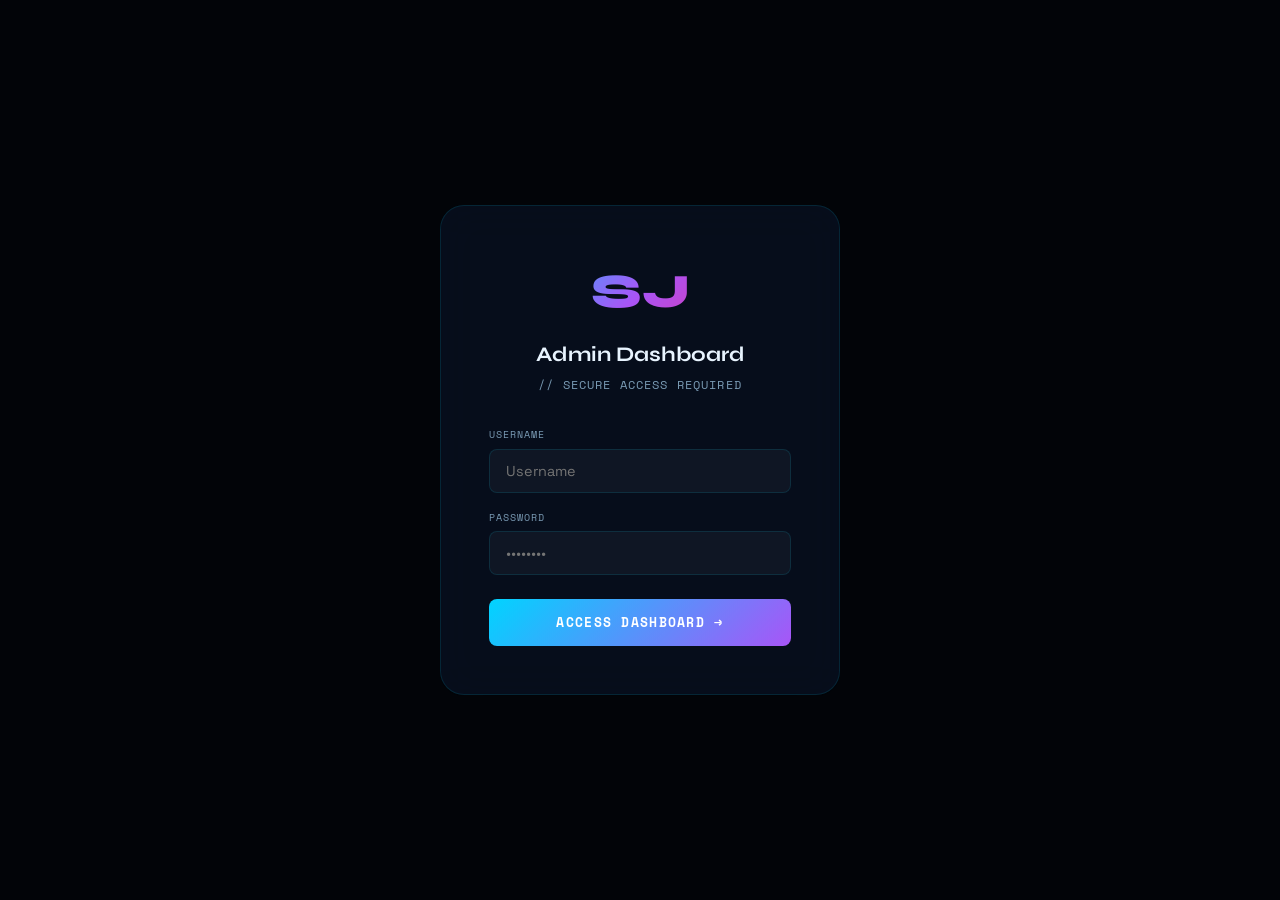
<file: pages/admin.html>
<!DOCTYPE html>
<html lang="en">
<head>
  <meta charset="UTF-8" />
  <meta name="viewport" content="width=device-width, initial-scale=1.0" />
  <title>Admin Dashboard — Shreyansh Jaiswal</title>
  <link rel="icon" type="image/svg+xml" href="data:image/svg+xml,<svg xmlns='http://www.w3.org/2000/svg' viewBox='0 0 100 100'><text y='.9em' font-size='90'>⚙️</text></svg>" />
  <link rel="preconnect" href="https://fonts.googleapis.com" />
  <link rel="preconnect" href="https://fonts.gstatic.com" crossorigin />
  <link href="https://fonts.googleapis.com/css2?family=Syne:wght@400;600;700;800&family=Space+Grotesk:wght@300;400;500;600&family=Space+Mono:wght@400;700&display=swap" rel="stylesheet" />
  <style>
    :root {
      --bg:#020408;--bg2:#060c14;--bg3:rgba(10,20,40,.7);--glass:rgba(10,20,40,.6);
      --blue:#00d4ff;--purple:#a855f7;--pink:#f72585;--green:#39ff14;--yellow:#ffd60a;
      --text:#e8f4ff;--text2:#7a9bb5;--muted:#3d5a73;
      --border:rgba(0,212,255,.12);--border2:rgba(0,212,255,.3);
      --grad:linear-gradient(135deg,#00d4ff,#a855f7,#f72585);
      --grad2:linear-gradient(135deg,#00d4ff,#a855f7);
      --fd:'Syne',sans-serif;--fb:'Space Grotesk',sans-serif;--fm:'Space Mono',monospace;
      --r:8px;--rm:16px;--rl:24px;--t:all .3s cubic-bezier(.4,0,.2,1);
    }
    *,*::before,*::after{box-sizing:border-box;margin:0;padding:0}
    html{scroll-behavior:smooth}
    body{font-family:var(--fb);background:var(--bg);color:var(--text);line-height:1.6;overflow-x:hidden;min-height:100vh}
    ::selection{background:rgba(0,212,255,.3);color:var(--blue)}
    ::-webkit-scrollbar{width:4px}::-webkit-scrollbar-track{background:var(--bg)}
    ::-webkit-scrollbar-thumb{background:linear-gradient(var(--blue),var(--purple));border-radius:2px}
    a{text-decoration:none;color:inherit}button{cursor:pointer;border:none;background:none;font-family:inherit}
    input,textarea,select{font-family:inherit}img{max-width:100%;display:block}

    /* ── LOGIN SCREEN ── */
    #loginScreen{position:fixed;inset:0;background:var(--bg);z-index:9999;display:flex;align-items:center;justify-content:center}
    .login-box{width:100%;max-width:400px;padding:48px;background:var(--glass);backdrop-filter:blur(20px);border:1px solid var(--border);border-radius:var(--rl);text-align:center}
    .login-logo{font-family:var(--fd);font-size:3rem;font-weight:800;background:var(--grad);-webkit-background-clip:text;-webkit-text-fill-color:transparent;background-clip:text;margin-bottom:8px}
    .login-title{font-family:var(--fd);font-size:1.3rem;font-weight:700;margin-bottom:4px}
    .login-sub{font-family:var(--fm);font-size:.72rem;color:var(--text2);letter-spacing:.1em;margin-bottom:32px}
    .login-field{margin-bottom:16px;text-align:left}
    .login-label{font-family:var(--fm);font-size:.65rem;color:var(--text2);letter-spacing:.1em;text-transform:uppercase;display:block;margin-bottom:6px}
    .login-input{width:100%;padding:12px 16px;background:rgba(255,255,255,.04);border:1px solid var(--border);border-radius:var(--r);color:var(--text);font-size:.9rem;outline:none;transition:var(--t)}
    .login-input:focus{border-color:var(--border2);box-shadow:0 0 0 3px rgba(0,212,255,.08)}
    .login-btn{width:100%;padding:14px;background:var(--grad2);color:#fff;border-radius:var(--r);font-family:var(--fm);font-size:.8rem;font-weight:700;letter-spacing:.1em;text-transform:uppercase;transition:var(--t);margin-top:8px}
    .login-btn:hover{transform:translateY(-2px);box-shadow:0 0 30px rgba(0,212,255,.4)}
    .login-hint{font-family:var(--fm);font-size:.65rem;color:var(--muted);margin-top:16px}
    .login-error{color:var(--pink);font-family:var(--fm);font-size:.72rem;margin-top:8px;display:none}

    /* ── LAYOUT ── */
    #app{display:none;min-height:100vh}
    .sidebar{position:fixed;left:0;top:0;bottom:0;width:260px;background:var(--bg2);border-right:1px solid var(--border);z-index:100;display:flex;flex-direction:column;transition:var(--t)}
    .sidebar-logo{padding:24px;border-bottom:1px solid var(--border)}
    .sidebar-logo-text{font-family:var(--fd);font-size:1.3rem;font-weight:800;color:var(--text)}
    .logo-bracket{color:var(--blue);text-shadow:0 0 10px var(--blue)}
    .sidebar-badge{font-family:var(--fm);font-size:.6rem;color:var(--green);letter-spacing:.1em;margin-top:2px}
    .sidebar-nav{flex:1;padding:16px 12px;overflow-y:auto}
    .nav-section-title{font-family:var(--fm);font-size:.6rem;color:var(--muted);letter-spacing:.2em;text-transform:uppercase;padding:8px 12px;margin-bottom:4px}
    .nav-item{display:flex;align-items:center;gap:12px;padding:10px 12px;border-radius:var(--r);color:var(--text2);font-size:.85rem;font-weight:500;transition:var(--t);cursor:pointer;margin-bottom:2px}
    .nav-item:hover{background:rgba(0,212,255,.06);color:var(--text)}
    .nav-item.active{background:rgba(0,212,255,.1);color:var(--blue);border:1px solid rgba(0,212,255,.15)}
    .nav-item svg{width:16px;height:16px;flex-shrink:0}
    .nav-badge{margin-left:auto;padding:2px 8px;background:rgba(0,212,255,.15);border-radius:100px;font-family:var(--fm);font-size:.6rem;color:var(--blue)}
    .sidebar-footer{padding:16px;border-top:1px solid var(--border)}
    .sidebar-user{display:flex;align-items:center;gap:10px}
    .user-avatar{width:36px;height:36px;background:var(--grad2);border-radius:50%;display:flex;align-items:center;justify-content:center;font-family:var(--fd);font-size:.85rem;font-weight:800;color:#fff;flex-shrink:0}
    .user-name{font-size:.85rem;font-weight:600}
    .user-role{font-family:var(--fm);font-size:.62rem;color:var(--muted)}
    .logout-btn{margin-left:auto;padding:6px 10px;background:rgba(247,37,133,.08);border:1px solid rgba(247,37,133,.2);border-radius:var(--r);font-family:var(--fm);font-size:.62rem;color:var(--pink);transition:var(--t)}
    .logout-btn:hover{background:rgba(247,37,133,.15)}

    /* ── MAIN ── */
    .main{margin-left:260px;min-height:100vh;display:flex;flex-direction:column}
    .topbar{padding:0 32px;height:64px;display:flex;align-items:center;justify-content:space-between;border-bottom:1px solid var(--border);background:rgba(2,4,8,.8);backdrop-filter:blur(20px);position:sticky;top:0;z-index:50}
    .topbar-title{font-family:var(--fd);font-size:1.1rem;font-weight:700}
    .topbar-actions{display:flex;align-items:center;gap:12px}
    .topbar-btn{display:flex;align-items:center;gap:6px;padding:8px 16px;border-radius:var(--r);font-family:var(--fm);font-size:.72rem;font-weight:700;letter-spacing:.05em;transition:var(--t)}
    .btn-view{background:rgba(0,212,255,.08);border:1px solid rgba(0,212,255,.2);color:var(--blue)}
    .btn-view:hover{background:rgba(0,212,255,.15)}
    .content{padding:32px;flex:1}

    /* ── PANELS ── */
    .panel{display:none}
    .panel.active{display:block}

    /* ── ANALYTICS CARDS ── */
    .analytics-grid{display:grid;grid-template-columns:repeat(4,1fr);gap:20px;margin-bottom:32px}
    .stat-card{padding:24px;background:var(--glass);backdrop-filter:blur(20px);border:1px solid var(--border);border-radius:var(--rm);transition:var(--t);position:relative;overflow:hidden}
    .stat-card::before{content:'';position:absolute;top:0;left:0;right:0;height:2px;background:var(--grad)}
    .stat-card:hover{border-color:var(--border2);transform:translateY(-2px)}
    .stat-card-header{display:flex;align-items:center;justify-content:space-between;margin-bottom:16px}
    .stat-card-icon{width:40px;height:40px;border-radius:var(--r);display:flex;align-items:center;justify-content:center;font-size:1.1rem}
    .stat-card-trend{font-family:var(--fm);font-size:.65rem;padding:3px 8px;border-radius:100px}
    .trend-up{background:rgba(57,255,20,.1);color:var(--green);border:1px solid rgba(57,255,20,.2)}
    .trend-down{background:rgba(247,37,133,.1);color:var(--pink);border:1px solid rgba(247,37,133,.2)}
    .stat-card-value{font-family:var(--fd);font-size:2rem;font-weight:800;background:var(--grad);-webkit-background-clip:text;-webkit-text-fill-color:transparent;background-clip:text;margin-bottom:4px}
    .stat-card-label{font-family:var(--fm);font-size:.65rem;color:var(--muted);letter-spacing:.1em;text-transform:uppercase}

    /* ── SECTION HEADER ── */
    .section-hdr{display:flex;align-items:center;justify-content:space-between;margin-bottom:20px}
    .section-hdr h2{font-family:var(--fd);font-size:1.1rem;font-weight:700}
    .section-hdr-sub{font-family:var(--fm);font-size:.7rem;color:var(--muted);margin-top:2px}

    /* ── BUTTONS ── */
    .btn{display:inline-flex;align-items:center;gap:6px;padding:10px 20px;border-radius:var(--r);font-family:var(--fm);font-size:.75rem;font-weight:700;letter-spacing:.06em;text-transform:uppercase;transition:var(--t);white-space:nowrap}
    .btn-primary{background:var(--grad2);color:#fff;box-shadow:0 0 15px rgba(0,212,255,.2)}
    .btn-primary:hover{transform:translateY(-1px);box-shadow:0 0 25px rgba(0,212,255,.4)}
    .btn-danger{background:rgba(247,37,133,.1);color:var(--pink);border:1px solid rgba(247,37,133,.2)}
    .btn-danger:hover{background:rgba(247,37,133,.2)}
    .btn-ghost{background:rgba(255,255,255,.04);color:var(--text2);border:1px solid var(--border)}
    .btn-ghost:hover{color:var(--text);border-color:rgba(255,255,255,.2)}
    .btn-sm{padding:6px 14px;font-size:.65rem}
    .btn-success{background:rgba(57,255,20,.1);color:var(--green);border:1px solid rgba(57,255,20,.2)}
    .btn-success:hover{background:rgba(57,255,20,.2)}

    /* ── TABLE ── */
    .table-wrap{background:var(--glass);backdrop-filter:blur(20px);border:1px solid var(--border);border-radius:var(--rm);overflow:hidden}
    .table-header{padding:16px 20px;border-bottom:1px solid var(--border);display:flex;align-items:center;justify-content:space-between;gap:12px;flex-wrap:wrap}
    .table-search{position:relative}
    .table-search input{padding:8px 12px 8px 36px;background:rgba(255,255,255,.04);border:1px solid var(--border);border-radius:var(--r);color:var(--text);font-size:.8rem;outline:none;width:220px;transition:var(--t)}
    .table-search input:focus{border-color:var(--border2)}
    .table-search svg{position:absolute;left:10px;top:50%;transform:translateY(-50%);color:var(--muted)}
    table{width:100%;border-collapse:collapse}
    th{padding:12px 16px;text-align:left;font-family:var(--fm);font-size:.65rem;color:var(--muted);letter-spacing:.1em;text-transform:uppercase;border-bottom:1px solid var(--border);background:rgba(0,0,0,.2)}
    td{padding:14px 16px;border-bottom:1px solid rgba(0,212,255,.05);font-size:.85rem;vertical-align:middle}
    tr:last-child td{border-bottom:none}
    tr:hover td{background:rgba(0,212,255,.02)}
    .td-img{width:48px;height:36px;border-radius:6px;object-fit:cover;background:var(--bg2)}
    .td-title{font-weight:600;color:var(--text)}
    .td-cat{padding:3px 10px;border-radius:100px;font-family:var(--fm);font-size:.6rem;letter-spacing:.05em}
    .cat-web{background:rgba(0,212,255,.1);color:var(--blue);border:1px solid rgba(0,212,255,.2)}
    .cat-ai{background:rgba(57,255,20,.1);color:var(--green);border:1px solid rgba(57,255,20,.2)}
    .cat-video{background:rgba(247,37,133,.1);color:var(--pink);border:1px solid rgba(247,37,133,.2)}
    .cat-design{background:rgba(168,85,247,.1);color:var(--purple);border:1px solid rgba(168,85,247,.2)}
    .td-actions{display:flex;gap:6px}
    .featured-star{color:var(--yellow);font-size:.9rem}

    /* ── FORM ── */
    .form-grid{display:grid;grid-template-columns:1fr 1fr;gap:20px}
    .form-group{display:flex;flex-direction:column;gap:6px}
    .form-group.full{grid-column:1/-1}
    .form-label{font-family:var(--fm);font-size:.65rem;color:var(--text2);letter-spacing:.1em;text-transform:uppercase}
    .form-input{padding:12px 14px;background:rgba(255,255,255,.04);border:1px solid var(--border);border-radius:var(--r);color:var(--text);font-size:.88rem;outline:none;transition:var(--t)}
    .form-input:focus{border-color:var(--border2);box-shadow:0 0 0 3px rgba(0,212,255,.06)}
    .form-input::placeholder{color:var(--muted)}
    textarea.form-input{resize:vertical;min-height:100px}
    select.form-input option{background:var(--bg2)}
    .form-check{display:flex;align-items:center;gap:8px;cursor:pointer}
    .form-check input{width:16px;height:16px;accent-color:var(--blue)}
    .form-check span{font-size:.85rem;color:var(--text2)}

    /* ── MODAL ── */
    .modal-overlay{position:fixed;inset:0;background:rgba(0,0,0,.8);backdrop-filter:blur(8px);z-index:500;display:flex;align-items:center;justify-content:center;padding:24px;opacity:0;visibility:hidden;transition:var(--t)}
    .modal-overlay.active{opacity:1;visibility:visible}
    .modal-box{background:var(--bg2);border:1px solid var(--border);border-radius:var(--rl);max-width:640px;width:100%;max-height:90vh;overflow-y:auto;position:relative;transform:scale(.95) translateY(10px);transition:var(--t)}
    .modal-overlay.active .modal-box{transform:scale(1) translateY(0)}
    .modal-head{padding:24px 24px 0;display:flex;align-items:center;justify-content:space-between}
    .modal-title{font-family:var(--fd);font-size:1.1rem;font-weight:700}
    .modal-close-btn{width:32px;height:32px;display:flex;align-items:center;justify-content:center;background:rgba(255,255,255,.05);border:1px solid var(--border);border-radius:var(--r);color:var(--text2);transition:var(--t)}
    .modal-close-btn:hover{color:var(--pink);border-color:rgba(247,37,133,.3)}
    .modal-body{padding:24px}
    .modal-footer{padding:0 24px 24px;display:flex;gap:12px;justify-content:flex-end}

    /* ── BLOG PANEL ── */
    .blog-list{display:flex;flex-direction:column;gap:12px}
    .blog-item{display:flex;align-items:flex-start;gap:16px;padding:16px 20px;background:var(--glass);border:1px solid var(--border);border-radius:var(--rm);transition:var(--t)}
    .blog-item:hover{border-color:var(--border2)}
    .blog-icon{width:44px;height:44px;background:var(--bg2);border:1px solid var(--border);border-radius:50%;display:flex;align-items:center;justify-content:center;font-size:1.1rem;flex-shrink:0}
    .blog-meta{display:flex;align-items:center;gap:8px;margin-bottom:4px}
    .blog-date{font-family:var(--fm);font-size:.62rem;color:var(--blue)}
    .blog-badge{padding:2px 8px;border-radius:100px;font-family:var(--fm);font-size:.58rem;letter-spacing:.06em;text-transform:uppercase}
    .badge-project{background:rgba(0,212,255,.1);color:var(--blue);border:1px solid rgba(0,212,255,.2)}
    .badge-achievement{background:rgba(57,255,20,.1);color:var(--green);border:1px solid rgba(57,255,20,.2)}
    .badge-learning{background:rgba(168,85,247,.1);color:var(--purple);border:1px solid rgba(168,85,247,.2)}
    .badge-launch{background:rgba(247,37,133,.1);color:var(--pink);border:1px solid rgba(247,37,133,.2)}
    .blog-title{font-family:var(--fd);font-size:.95rem;font-weight:700;margin-bottom:4px}
    .blog-text{font-size:.82rem;color:var(--text2);line-height:1.5}
    .blog-actions{margin-left:auto;display:flex;gap:6px;flex-shrink:0}

    /* ── TOAST ── */
    .toast{position:fixed;bottom:24px;right:24px;padding:12px 20px;background:var(--glass);backdrop-filter:blur(20px);border:1px solid rgba(57,255,20,.3);border-radius:var(--r);font-family:var(--fm);font-size:.78rem;color:var(--green);z-index:9999;transform:translateY(80px);opacity:0;transition:var(--t);max-width:320px}
    .toast.show{transform:translateY(0);opacity:1}
    .toast.error{border-color:rgba(247,37,133,.3);color:var(--pink)}

    /* ── DRAG DROP ── */
    .drop-zone{border:2px dashed var(--border);border-radius:var(--rm);padding:32px;text-align:center;transition:var(--t);cursor:pointer}
    .drop-zone:hover,.drop-zone.drag-over{border-color:var(--blue);background:rgba(0,212,255,.04)}
    .drop-zone-icon{font-size:2rem;margin-bottom:8px}
    .drop-zone-text{font-family:var(--fm);font-size:.75rem;color:var(--text2)}
    .drop-zone-sub{font-family:var(--fm);font-size:.65rem;color:var(--muted);margin-top:4px}

    /* ── QUICK STATS CHART ── */
    .chart-bar-wrap{display:flex;flex-direction:column;gap:10px}
    .chart-bar-item{display:flex;align-items:center;gap:12px}
    .chart-bar-label{font-family:var(--fm);font-size:.7rem;color:var(--text2);width:80px;flex-shrink:0}
    .chart-bar-track{flex:1;height:8px;background:rgba(255,255,255,.05);border-radius:4px;overflow:hidden}
    .chart-bar-fill{height:100%;border-radius:4px;transition:width 1s ease}
    .chart-bar-val{font-family:var(--fm);font-size:.7rem;color:var(--blue);width:32px;text-align:right;flex-shrink:0}

    /* ── RESPONSIVE ── */
    @media(max-width:1024px){.analytics-grid{grid-template-columns:repeat(2,1fr)}}
    @media(max-width:768px){
      .sidebar{transform:translateX(-100%)}
      .sidebar.open{transform:translateX(0)}
      .main{margin-left:0}
      .analytics-grid{grid-template-columns:1fr 1fr}
      .form-grid{grid-template-columns:1fr}
    }
  </style>
</head>
<body>

<!-- ── LOGIN ── -->
<div id="loginScreen">
  <div class="login-box">
    <div class="login-logo">SJ</div>
    <h1 class="login-title">Admin Dashboard</h1>
    <p class="login-sub">// SECURE ACCESS REQUIRED</p>
    <div class="login-field">
      <label class="login-label">Username</label>
      <input type="text" class="login-input" id="loginUser" placeholder="Username" />
    </div>
    <div class="login-field">
      <label class="login-label">Password</label>
      <input type="password" class="login-input" id="loginPass" placeholder="••••••••" />
    </div>
    <div class="login-error" id="loginError">⚠ Invalid credentials. Try admin / admin123</div>
    <button class="login-btn" onclick="doLogin()">
      Access Dashboard →
    </button>
    <!-- <p class="login-hint">Default: shreyansh / hacker123@</p> -->
  </div>
</div>

<!-- ── APP ── -->
<div id="app">
  <!-- SIDEBAR -->
  <aside class="sidebar" id="sidebar">
    <div class="sidebar-logo">
      <div class="sidebar-logo-text"><span class="logo-bracket">[</span>SJ<span class="logo-bracket">]</span> Admin</div>
      <div class="sidebar-badge">● SYSTEM ONLINE</div>
    </div>
    <nav class="sidebar-nav">
      <div class="nav-section-title">Overview</div>
      <div class="nav-item active" onclick="showPanel('dashboard')">
        <svg viewBox="0 0 24 24" fill="none" stroke="currentColor" stroke-width="2"><rect x="3" y="3" width="7" height="7"/><rect x="14" y="3" width="7" height="7"/><rect x="14" y="14" width="7" height="7"/><rect x="3" y="14" width="7" height="7"/></svg>
        Dashboard
      </div>
      <div class="nav-section-title" style="margin-top:12px">Content</div>
      <div class="nav-item" onclick="showPanel('projects')">
        <svg viewBox="0 0 24 24" fill="none" stroke="currentColor" stroke-width="2"><path d="M22 19a2 2 0 0 1-2 2H4a2 2 0 0 1-2-2V5a2 2 0 0 1 2-2h5l2 3h9a2 2 0 0 1 2 2z"/></svg>
        Projects
        <span class="nav-badge" id="projectsCount">6</span>
      </div>
      <div class="nav-item" onclick="showPanel('blog')">
        <svg viewBox="0 0 24 24" fill="none" stroke="currentColor" stroke-width="2"><path d="M14 2H6a2 2 0 0 0-2 2v16a2 2 0 0 0 2 2h12a2 2 0 0 0 2-2V8z"/><polyline points="14 2 14 8 20 8"/></svg>
        Blog / Updates
        <span class="nav-badge" id="blogCount">5</span>
      </div>
      <div class="nav-item" onclick="showPanel('categories')">
        <svg viewBox="0 0 24 24" fill="none" stroke="currentColor" stroke-width="2"><path d="M20.59 13.41l-7.17 7.17a2 2 0 0 1-2.83 0L2 12V2h10l8.59 8.59a2 2 0 0 1 0 2.82z"/><line x1="7" y1="7" x2="7.01" y2="7"/></svg>
        Categories
      </div>
      <div class="nav-section-title" style="margin-top:12px">Settings</div>
      <div class="nav-item" onclick="showPanel('settings')">
        <svg viewBox="0 0 24 24" fill="none" stroke="currentColor" stroke-width="2"><circle cx="12" cy="12" r="3"/><path d="M19.4 15a1.65 1.65 0 0 0 .33 1.82l.06.06a2 2 0 0 1-2.83 2.83l-.06-.06a1.65 1.65 0 0 0-1.82-.33 1.65 1.65 0 0 0-1 1.51V21a2 2 0 0 1-4 0v-.09A1.65 1.65 0 0 0 9 19.4a1.65 1.65 0 0 0-1.82.33l-.06.06a2 2 0 0 1-2.83-2.83l.06-.06A1.65 1.65 0 0 0 4.68 15a1.65 1.65 0 0 0-1.51-1H3a2 2 0 0 1 0-4h.09A1.65 1.65 0 0 0 4.6 9a1.65 1.65 0 0 0-.33-1.82l-.06-.06a2 2 0 0 1 2.83-2.83l.06.06A1.65 1.65 0 0 0 9 4.68a1.65 1.65 0 0 0 1-1.51V3a2 2 0 0 1 4 0v.09a1.65 1.65 0 0 0 1 1.51 1.65 1.65 0 0 0 1.82-.33l.06-.06a2 2 0 0 1 2.83 2.83l-.06.06A1.65 1.65 0 0 0 19.4 9a1.65 1.65 0 0 0 1.51 1H21a2 2 0 0 1 0 4h-.09a1.65 1.65 0 0 0-1.51 1z"/></svg>
        Settings
      </div>
    </nav>
    <div class="sidebar-footer">
      <div class="sidebar-user">
        <div class="user-avatar">SJ</div>
        <div>
          <div class="user-name">Shreyansh</div>
          <div class="user-role">Administrator</div>
        </div>
        <button class="logout-btn" onclick="doLogout()">Exit</button>
      </div>
    </div>
  </aside>

  <!-- MAIN -->
  <main class="main">
    <div class="topbar">
      <div class="topbar-title" id="topbarTitle">Dashboard Overview</div>
      <div class="topbar-actions">
        <a href="../index.html" target="_blank" class="topbar-btn btn-view">
          <svg width="14" height="14" viewBox="0 0 24 24" fill="none" stroke="currentColor" stroke-width="2"><path d="M18 13v6a2 2 0 0 1-2 2H5a2 2 0 0 1-2-2V8a2 2 0 0 1 2-2h6"/><polyline points="15 3 21 3 21 9"/><line x1="10" y1="14" x2="21" y2="3"/></svg>
          View Site
        </a>
      </div>
    </div>

    <div class="content">

      <!-- ── DASHBOARD PANEL ── -->
      <div class="panel active" id="panel-dashboard">
        <div class="analytics-grid">
          <div class="stat-card">
            <div class="stat-card-header">
              <div class="stat-card-icon" style="background:rgba(0,212,255,.1)">📁</div>
              <span class="stat-card-trend trend-up">+2 this month</span>
            </div>
            <div class="stat-card-value" id="dash-projects">6</div>
            <div class="stat-card-label">Total Projects</div>
          </div>
          <div class="stat-card">
            <div class="stat-card-header">
              <div class="stat-card-icon" style="background:rgba(168,85,247,.1)">📝</div>
              <span class="stat-card-trend trend-up">+1 this week</span>
            </div>
            <div class="stat-card-value" id="dash-blog">5</div>
            <div class="stat-card-label">Blog Posts</div>
          </div>
          <div class="stat-card">
            <div class="stat-card-header">
              <div class="stat-card-icon" style="background:rgba(57,255,20,.1)">👁</div>
              <span class="stat-card-trend trend-up">+12 today</span>
            </div>
            <div class="stat-card-value" id="dash-visitors">248</div>
            <div class="stat-card-label">Total Visitors</div>
          </div>
          <div class="stat-card">
            <div class="stat-card-header">
              <div class="stat-card-icon" style="background:rgba(247,37,133,.1)">⭐</div>
              <span class="stat-card-trend trend-up">2 featured</span>
            </div>
            <div class="stat-card-value" id="dash-featured">2</div>
            <div class="stat-card-label">Featured Projects</div>
          </div>
        </div>

        <div style="display:grid;grid-template-columns:1fr 1fr;gap:24px">
          <div class="table-wrap">
            <div class="table-header">
              <div>
                <div style="font-family:var(--fd);font-size:.95rem;font-weight:700">Recent Projects</div>
                <div style="font-family:var(--fm);font-size:.65rem;color:var(--muted);margin-top:2px">Latest additions</div>
              </div>
              <button class="btn btn-primary btn-sm" onclick="showPanel('projects')">Manage →</button>
            </div>
            <div id="dashRecentProjects" style="padding:0 16px 16px"></div>
          </div>
          <div class="table-wrap">
            <div class="table-header">
              <div>
                <div style="font-family:var(--fd);font-size:.95rem;font-weight:700">Category Breakdown</div>
                <div style="font-family:var(--fm);font-size:.65rem;color:var(--muted);margin-top:2px">Projects by type</div>
              </div>
            </div>
            <div style="padding:20px" id="categoryChart"></div>
          </div>
        </div>
      </div>

      <!-- ── PROJECTS PANEL ── -->
      <div class="panel" id="panel-projects">
        <div class="section-hdr">
          <div>
            <h2>Manage Projects</h2>
            <div class="section-hdr-sub">Add, edit, or remove portfolio projects</div>
          </div>
          <button class="btn btn-primary" onclick="openProjectModal()">
            <svg width="14" height="14" viewBox="0 0 24 24" fill="none" stroke="currentColor" stroke-width="2"><line x1="12" y1="5" x2="12" y2="19"/><line x1="5" y1="12" x2="19" y2="12"/></svg>
            Add Project
          </button>
        </div>
        <div class="table-wrap">
          <div class="table-header">
            <div class="table-search">
              <svg width="14" height="14" viewBox="0 0 24 24" fill="none" stroke="currentColor" stroke-width="2"><circle cx="11" cy="11" r="8"/><line x1="21" y1="21" x2="16.65" y2="16.65"/></svg>
              <input type="text" placeholder="Search projects..." id="projectTableSearch" oninput="renderProjectTable()" />
            </div>
          </div>
          <table>
            <thead>
              <tr>
                <th>Image</th>
                <th>Title</th>
                <th>Category</th>
                <th>Date</th>
                <th>Featured</th>
                <th>Actions</th>
              </tr>
            </thead>
            <tbody id="projectTableBody"></tbody>
          </table>
        </div>
      </div>

      <!-- ── BLOG PANEL ── -->
      <div class="panel" id="panel-blog">
        <div class="section-hdr">
          <div>
            <h2>Blog / Updates</h2>
            <div class="section-hdr-sub">Manage timeline posts and announcements</div>
          </div>
          <button class="btn btn-primary" onclick="openBlogModal()">
            <svg width="14" height="14" viewBox="0 0 24 24" fill="none" stroke="currentColor" stroke-width="2"><line x1="12" y1="5" x2="12" y2="19"/><line x1="5" y1="12" x2="19" y2="12"/></svg>
            New Post
          </button>
        </div>
        <div class="blog-list" id="blogList"></div>
      </div>

      <!-- ── CATEGORIES PANEL ── -->
      <div class="panel" id="panel-categories">
        <div class="section-hdr">
          <div><h2>Categories</h2><div class="section-hdr-sub">Manage project categories</div></div>
        </div>
        <div style="display:grid;grid-template-columns:repeat(2,1fr);gap:16px" id="categoriesGrid"></div>
      </div>

      <!-- ── SETTINGS PANEL ── -->
      <div class="panel" id="panel-settings">
        <div class="section-hdr">
          <div><h2>Site Settings</h2><div class="section-hdr-sub">Manage portfolio configuration</div></div>
        </div>
        <div style="display:grid;grid-template-columns:1fr 1fr;gap:24px">
          <div class="table-wrap" style="padding:24px">
            <h3 style="font-family:var(--fd);font-size:1rem;font-weight:700;margin-bottom:20px">Profile Settings</h3>
            <div style="display:flex;flex-direction:column;gap:16px">
              <div class="form-group">
                <label class="form-label">Display Name</label>
                <input class="form-input" value="Shreyansh Jaiswal" />
              </div>
              <div class="form-group">
                <label class="form-label">Tagline</label>
                <input class="form-input" value="Web Developer • Video Editor • Content Creator" />
              </div>
              <div class="form-group">
                <label class="form-label">Email</label>
                <input class="form-input" value="shreyansh@ethicslearn.com" />
              </div>
              <div class="form-group">
                <label class="form-label">YouTube Channel</label>
                <input class="form-input" value="https://youtube.com/@EthicsLearn" />
              </div>
              <button class="btn btn-primary" onclick="showToast('✓ Settings saved!')">Save Changes</button>
            </div>
          </div>
          <div class="table-wrap" style="padding:24px">
            <h3 style="font-family:var(--fd);font-size:1rem;font-weight:700;margin-bottom:20px">Data Management</h3>
            <div style="display:flex;flex-direction:column;gap:12px">
              <button class="btn btn-ghost" onclick="exportData()">
                <svg width="14" height="14" viewBox="0 0 24 24" fill="none" stroke="currentColor" stroke-width="2"><path d="M21 15v4a2 2 0 0 1-2 2H5a2 2 0 0 1-2-2v-4"/><polyline points="7 10 12 15 17 10"/><line x1="12" y1="15" x2="12" y2="3"/></svg>
                Export All Data (JSON)
              </button>
              <button class="btn btn-ghost" onclick="document.getElementById('importFile').click()">
                <svg width="14" height="14" viewBox="0 0 24 24" fill="none" stroke="currentColor" stroke-width="2"><path d="M21 15v4a2 2 0 0 1-2 2H5a2 2 0 0 1-2-2v-4"/><polyline points="17 8 12 3 7 8"/><line x1="12" y1="3" x2="12" y2="15"/></svg>
                Import Data (JSON)
              </button>
              <input type="file" id="importFile" accept=".json" style="display:none" onchange="importData(event)" />
              <button class="btn btn-danger" onclick="if(confirm('Reset ALL data to defaults?')){resetData()}">
                <svg width="14" height="14" viewBox="0 0 24 24" fill="none" stroke="currentColor" stroke-width="2"><polyline points="1 4 1 10 7 10"/><path d="M3.51 15a9 9 0 1 0 .49-3.5"/></svg>
                Reset to Defaults
              </button>
              <div style="padding:16px;background:rgba(0,212,255,.04);border:1px solid var(--border);border-radius:var(--r);font-family:var(--fm);font-size:.7rem;color:var(--text2);line-height:1.6">
                💡 Data is stored in localStorage. Export regularly to backup your content.
              </div>
            </div>
          </div>
        </div>
      </div>

    </div><!-- /content -->
  </main>
</div><!-- /app -->

<!-- ── PROJECT MODAL ── -->
<div class="modal-overlay" id="projectModal">
  <div class="modal-box">
    <div class="modal-head">
      <div class="modal-title" id="projectModalTitle">Add New Project</div>
      <button class="modal-close-btn" onclick="closeProjectModal()">
        <svg width="16" height="16" viewBox="0 0 24 24" fill="none" stroke="currentColor" stroke-width="2"><line x1="18" y1="6" x2="6" y2="18"/><line x1="6" y1="6" x2="18" y2="18"/></svg>
      </button>
    </div>
    <div class="modal-body">
      <input type="hidden" id="projectId" />
      <div class="form-grid">
        <div class="form-group full">
          <label class="form-label">Project Title *</label>
          <input class="form-input" id="pTitle" placeholder="My Awesome Project" />
        </div>
        <div class="form-group full">
          <label class="form-label">Description *</label>
          <textarea class="form-input" id="pDesc" placeholder="Describe your project..." rows="3"></textarea>
        </div>
        <div class="form-group">
          <label class="form-label">Category *</label>
          <select class="form-input" id="pCategory">
            <option value="web">Web Dev</option>
            <option value="video">Video</option>
            <option value="ai">AI/ML</option>
            <option value="design">Design</option>
          </select>
        </div>
        <div class="form-group">
          <label class="form-label">Date</label>
          <input class="form-input" id="pDate" placeholder="Dec 2024" />
        </div>
        <div class="form-group full">
          <label class="form-label">Tags (comma separated)</label>
          <input class="form-input" id="pTags" placeholder="React, Firebase, Tailwind" />
        </div>
        <div class="form-group full">
          <label class="form-label">Image URL</label>
          <input class="form-input" id="pImage" placeholder="https://images.unsplash.com/..." />
        </div>
        <div class="form-group">
          <label class="form-label">GitHub URL</label>
          <input class="form-input" id="pGithub" placeholder="https://github.com/..." />
        </div>
        <div class="form-group">
          <label class="form-label">Live Demo URL</label>
          <input class="form-input" id="pDemo" placeholder="https://..." />
        </div>
        <div class="form-group full">
          <label class="form-check">
            <input type="checkbox" id="pFeatured" />
            <span>Mark as Featured Project</span>
          </label>
        </div>
        <div class="form-group full">
          <label class="form-label">Or Upload Image</label>
          <div class="drop-zone" id="dropZone" onclick="document.getElementById('imageUpload').click()">
            <div class="drop-zone-icon">📸</div>
            <div class="drop-zone-text">Click to upload or drag & drop</div>
            <div class="drop-zone-sub">PNG, JPG, WEBP up to 5MB</div>
          </div>
          <input type="file" id="imageUpload" accept="image/*" style="display:none" onchange="handleImageUpload(event)" />
        </div>
      </div>
    </div>
    <div class="modal-footer">
      <button class="btn btn-ghost" onclick="closeProjectModal()">Cancel</button>
      <button class="btn btn-primary" onclick="saveProject()">
        <svg width="14" height="14" viewBox="0 0 24 24" fill="none" stroke="currentColor" stroke-width="2"><path d="M19 21H5a2 2 0 0 1-2-2V5a2 2 0 0 1 2-2h11l5 5v11a2 2 0 0 1-2 2z"/><polyline points="17 21 17 13 7 13"/><polyline points="7 3 7 8 15 8"/></svg>
        Save Project
      </button>
    </div>
  </div>
</div>

<!-- ── BLOG MODAL ── -->
<div class="modal-overlay" id="blogModal">
  <div class="modal-box">
    <div class="modal-head">
      <div class="modal-title" id="blogModalTitle">New Blog Post</div>
      <button class="modal-close-btn" onclick="closeBlogModal()">
        <svg width="16" height="16" viewBox="0 0 24 24" fill="none" stroke="currentColor" stroke-width="2"><line x1="18" y1="6" x2="6" y2="18"/><line x1="6" y1="6" x2="18" y2="18"/></svg>
      </button>
    </div>
    <div class="modal-body">
      <input type="hidden" id="blogId" />
      <div style="display:flex;flex-direction:column;gap:16px">
        <div class="form-group">
          <label class="form-label">Title *</label>
          <input class="form-input" id="bTitle" placeholder="Post title..." />
        </div>
        <div class="form-group">
          <label class="form-label">Content *</label>
          <textarea class="form-input" id="bText" placeholder="Write your update..." rows="4"></textarea>
        </div>
        <div style="display:grid;grid-template-columns:1fr 1fr 1fr;gap:12px">
          <div class="form-group">
            <label class="form-label">Type</label>
            <select class="form-input" id="bType">
              <option value="project">Project</option>
              <option value="achievement">Achievement</option>
              <option value="learning">Learning</option>
              <option value="launch">Launch</option>
            </select>
          </div>
          <div class="form-group">
            <label class="form-label">Date</label>
            <input class="form-input" id="bDate" placeholder="Dec 15, 2024" />
          </div>
          <div class="form-group">
            <label class="form-label">Icon (emoji)</label>
            <input class="form-input" id="bIcon" placeholder="🚀" />
          </div>
        </div>
      </div>
    </div>
    <div class="modal-footer">
      <button class="btn btn-ghost" onclick="closeBlogModal()">Cancel</button>
      <button class="btn btn-primary" onclick="saveBlogPost()">Save Post</button>
    </div>
  </div>
</div>

<div class="toast" id="toast"></div>

<script>
// ── AUTH ──
const ADMIN_USER = 'shreyansh', ADMIN_PASS = 'hacker123@';

function doLogin() {
  const u = document.getElementById('loginUser').value;
  const p = document.getElementById('loginPass').value;
  if (u === ADMIN_USER && p === ADMIN_PASS) {
    document.getElementById('loginScreen').style.display = 'none';
    document.getElementById('app').style.display = 'flex';
    initAdmin();
  } else {
    document.getElementById('loginError').style.display = 'block';
  }
}

document.getElementById('loginPass').addEventListener('keydown', e => { if (e.key === 'Enter') doLogin(); });
document.getElementById('loginUser').addEventListener('keydown', e => { if (e.key === 'Enter') doLogin(); });

function doLogout() {
  document.getElementById('app').style.display = 'none';
  document.getElementById('loginScreen').style.display = 'flex';
  document.getElementById('loginUser').value = '';
  document.getElementById('loginPass').value = '';
}

// ── DATA ──
const DEFAULT_PROJECTS = [
  {id:1,title:"Ethics Learn Platform",desc:"A full-featured educational platform with video courses, quizzes, and progress tracking built with React and Firebase.",category:"web",tags:["React","Firebase","Tailwind"],image:"https://images.unsplash.com/photo-1516321318423-f06f85e504b3?w=600&q=80",github:"https://github.com",demo:"https://ethicslearn.com",date:"Dec 2024",featured:true},
  {id:2,title:"Cyberpunk Portfolio UI",desc:"Award-winning portfolio design with particle animations, glassmorphism cards, and cinematic cyberpunk aesthetics.",category:"design",tags:["HTML","CSS","JavaScript"],image:"https://images.unsplash.com/photo-1550745165-9bc0b252726f?w=600&q=80",github:"https://github.com",demo:"#",date:"Nov 2024",featured:true},
  {id:3,title:"AI Content Generator",desc:"Python-powered AI tool that generates blog posts, social media captions, and marketing copy using OpenAI API.",category:"ai",tags:["Python","OpenAI","FastAPI"],image:"https://images.unsplash.com/photo-1677442135703-1787eea5ce01?w=600&q=80",github:"https://github.com",demo:"#",date:"Oct 2024",featured:false},
  {id:4,title:"YouTube Channel Branding",desc:"Complete brand identity and video editing package for Ethics Learn YouTube channel.",category:"video",tags:["Premiere Pro","After Effects","Photoshop"],image:"https://images.unsplash.com/photo-1611162617213-7d7a39e9b1d7?w=600&q=80",github:"#",demo:"https://youtube.com/@EthicsLearn",date:"Sep 2024",featured:false},
  {id:5,title:"React Dashboard UI",desc:"Modern analytics dashboard with real-time charts, dark mode, and responsive layout.",category:"web",tags:["React","Recharts","Tailwind"],image:"https://images.unsplash.com/photo-1551288049-bebda4e38f71?w=600&q=80",github:"https://github.com",demo:"#",date:"Aug 2024",featured:false},
  {id:6,title:"Python Web Scraper",desc:"Automated web scraping tool with data extraction, CSV export, and scheduled runs.",category:"ai",tags:["Python","Selenium","BeautifulSoup"],image:"https://images.unsplash.com/photo-1526374965328-7f61d4dc18c5?w=600&q=80",github:"https://github.com",demo:"#",date:"Jul 2024",featured:false}
];

const DEFAULT_BLOG = [
  {id:1,icon:"🚀",date:"Dec 15, 2024",type:"launch",title:"Launched Ethics Learn v2.0",text:"Major update to the Ethics Learn platform with new courses, improved UI, and Firebase integration. 500+ students enrolled!"},
  {id:2,icon:"🏆",date:"Nov 28, 2024",type:"achievement",title:"Reached 500 YouTube Subscribers",text:"Crossed the 500 subscriber milestone on Ethics Learn YouTube channel. Thank you for the incredible support!"},
  {id:3,icon:"💡",date:"Nov 10, 2024",type:"learning",title:"Started Learning Next.js & TypeScript",text:"Diving deep into Next.js 14 with App Router and TypeScript. Building a full-stack project to solidify the concepts."},
  {id:4,icon:"🎬",date:"Oct 22, 2024",type:"project",title:"Completed AI Content Generator Project",text:"Built a Python-powered AI tool using OpenAI API that generates blog posts and social media content automatically."},
  {id:5,icon:"📚",date:"Oct 5, 2024",type:"learning",title:"Completed React Advanced Patterns Course",text:"Finished an advanced React course covering custom hooks, context optimization, and performance patterns."}
];

function getProjects() { try { const s=localStorage.getItem('sj_projects'); return s?JSON.parse(s):DEFAULT_PROJECTS; } catch { return DEFAULT_PROJECTS; } }
function getBlog() { try { const s=localStorage.getItem('sj_blog'); return s?JSON.parse(s):DEFAULT_BLOG; } catch { return DEFAULT_BLOG; } }
function saveProjects(d) { localStorage.setItem('sj_projects',JSON.stringify(d)); }
function saveBlog(d) { localStorage.setItem('sj_blog',JSON.stringify(d)); }

// ── INIT ──
function initAdmin() {
  updateDashboard();
  renderProjectTable();
  renderBlogList();
  renderCategories();
}

// ── PANELS ──
function showPanel(name) {
  document.querySelectorAll('.panel').forEach(p => p.classList.remove('active'));
  document.querySelectorAll('.nav-item').forEach(n => n.classList.remove('active'));
  document.getElementById('panel-' + name).classList.add('active');
  document.querySelectorAll('.nav-item').forEach(n => { if (n.getAttribute('onclick')?.includes(name)) n.classList.add('active'); });
  const titles = {dashboard:'Dashboard Overview',projects:'Manage Projects',blog:'Blog / Updates',categories:'Categories',settings:'Site Settings'};
  document.getElementById('topbarTitle').textContent = titles[name] || name;
  if (name === 'dashboard') updateDashboard();
  if (name === 'projects') renderProjectTable();
  if (name === 'blog') renderBlogList();
  if (name === 'categories') renderCategories();
}

// ── DASHBOARD ──
function updateDashboard() {
  const projects = getProjects();
  const blog = getBlog();
  const visitors = parseInt(localStorage.getItem('sj_visitors') || '248');
  const featured = projects.filter(p => p.featured).length;

  document.getElementById('dash-projects').textContent = projects.length;
  document.getElementById('dash-blog').textContent = blog.length;
  document.getElementById('dash-visitors').textContent = visitors;
  document.getElementById('dash-featured').textContent = featured;
  document.getElementById('projectsCount').textContent = projects.length;
  document.getElementById('blogCount').textContent = blog.length;

  // Recent projects
  const recent = [...projects].sort((a,b) => b.id - a.id).slice(0, 4);
  document.getElementById('dashRecentProjects').innerHTML = recent.map(p => `
    <div style="display:flex;align-items:center;gap:12px;padding:10px 0;border-bottom:1px solid var(--border)">
      <img src="${p.image}" style="width:40px;height:30px;border-radius:4px;object-fit:cover" />
      <div style="flex:1;min-width:0">
        <div style="font-size:.82rem;font-weight:600;white-space:nowrap;overflow:hidden;text-overflow:ellipsis">${p.title}</div>
        <div style="font-family:var(--fm);font-size:.62rem;color:var(--muted)">${p.date}</div>
      </div>
      <span class="td-cat cat-${p.category}">${p.category}</span>
    </div>
  `).join('');

  // Category chart
  const cats = {web:0,ai:0,video:0,design:0};
  projects.forEach(p => { if (cats[p.category] !== undefined) cats[p.category]++; });
  const max = Math.max(...Object.values(cats), 1);
  const colors = {web:'var(--blue)',ai:'var(--green)',video:'var(--pink)',design:'var(--purple)'};
  document.getElementById('categoryChart').innerHTML = `<div class="chart-bar-wrap">` +
    Object.entries(cats).map(([k,v]) => `
      <div class="chart-bar-item">
        <div class="chart-bar-label">${k.charAt(0).toUpperCase()+k.slice(1)}</div>
        <div class="chart-bar-track"><div class="chart-bar-fill" style="width:${(v/max)*100}%;background:${colors[k]}"></div></div>
        <div class="chart-bar-val">${v}</div>
      </div>
    `).join('') + `</div>`;
}

// ── PROJECTS TABLE ──
function renderProjectTable() {
  const search = document.getElementById('projectTableSearch')?.value.toLowerCase() || '';
  const projects = getProjects().filter(p =>
    !search || p.title.toLowerCase().includes(search) || p.category.includes(search)
  );
  document.getElementById('projectTableBody').innerHTML = projects.map(p => `
    <tr>
      <td><img src="${p.image}" class="td-img" /></td>
      <td><div class="td-title">${p.title}</div><div style="font-size:.72rem;color:var(--muted);margin-top:2px">${p.tags.slice(0,2).join(', ')}</div></td>
      <td><span class="td-cat cat-${p.category}">${p.category}</span></td>
      <td style="font-family:var(--fm);font-size:.72rem;color:var(--text2)">${p.date}</td>
      <td>${p.featured ? '<span class="featured-star">⭐</span>' : '<span style="color:var(--muted);font-size:.8rem">—</span>'}</td>
      <td>
        <div class="td-actions">
          <button class="btn btn-ghost btn-sm" onclick="editProject(${p.id})">Edit</button>
          <button class="btn btn-success btn-sm" onclick="toggleFeatured(${p.id})">${p.featured?'Unfeature':'Feature'}</button>
          <button class="btn btn-danger btn-sm" onclick="deleteProject(${p.id})">Delete</button>
        </div>
      </td>
    </tr>
  `).join('') || '<tr><td colspan="6" style="text-align:center;padding:32px;color:var(--muted);font-family:var(--fm);font-size:.8rem">No projects found</td></tr>';
}

// ── PROJECT CRUD ──
function openProjectModal(id) {
  document.getElementById('projectId').value = '';
  document.getElementById('pTitle').value = '';
  document.getElementById('pDesc').value = '';
  document.getElementById('pCategory').value = 'web';
  document.getElementById('pDate').value = '';
  document.getElementById('pTags').value = '';
  document.getElementById('pImage').value = '';
  document.getElementById('pGithub').value = '';
  document.getElementById('pDemo').value = '';
  document.getElementById('pFeatured').checked = false;
  document.getElementById('projectModalTitle').textContent = 'Add New Project';
  document.getElementById('projectModal').classList.add('active');
}

function editProject(id) {
  const p = getProjects().find(x => x.id === id);
  if (!p) return;
  document.getElementById('projectId').value = p.id;
  document.getElementById('pTitle').value = p.title;
  document.getElementById('pDesc').value = p.desc;
  document.getElementById('pCategory').value = p.category;
  document.getElementById('pDate').value = p.date;
  document.getElementById('pTags').value = p.tags.join(', ');
  document.getElementById('pImage').value = p.image;
  document.getElementById('pGithub').value = p.github;
  document.getElementById('pDemo').value = p.demo;
  document.getElementById('pFeatured').checked = p.featured;
  document.getElementById('projectModalTitle').textContent = 'Edit Project';
  document.getElementById('projectModal').classList.add('active');
}

function saveProject() {
  const title = document.getElementById('pTitle').value.trim();
  const desc = document.getElementById('pDesc').value.trim();
  if (!title || !desc) { showToast('⚠ Title and description are required', true); return; }

  const projects = getProjects();
  const existingId = document.getElementById('projectId').value;
  const project = {
    id: existingId ? parseInt(existingId) : Date.now(),
    title,
    desc,
    category: document.getElementById('pCategory').value,
    date: document.getElementById('pDate').value || new Date().toLocaleDateString('en-US',{month:'short',year:'numeric'}),
    tags: document.getElementById('pTags').value.split(',').map(t=>t.trim()).filter(Boolean),
    image: document.getElementById('pImage').value || 'https://images.unsplash.com/photo-1555066931-4365d14bab8c?w=600&q=80',
    github: document.getElementById('pGithub').value || '#',
    demo: document.getElementById('pDemo').value || '#',
    featured: document.getElementById('pFeatured').checked
  };

  if (existingId) {
    const idx = projects.findIndex(p => p.id === parseInt(existingId));
    if (idx !== -1) projects[idx] = project;
    showToast('✓ Project updated!');
  } else {
    projects.unshift(project);
    showToast('✓ Project added!');
  }

  saveProjects(projects);
  closeProjectModal();
  renderProjectTable();
  updateDashboard();
}

function deleteProject(id) {
  if (!confirm('Delete this project?')) return;
  const projects = getProjects().filter(p => p.id !== id);
  saveProjects(projects);
  renderProjectTable();
  updateDashboard();
  showToast('✓ Project deleted');
}

function toggleFeatured(id) {
  const projects = getProjects();
  const p = projects.find(x => x.id === id);
  if (p) { p.featured = !p.featured; saveProjects(projects); renderProjectTable(); updateDashboard(); showToast(p.featured ? '⭐ Marked as featured' : '✓ Removed from featured'); }
}

function closeProjectModal() { document.getElementById('projectModal').classList.remove('active'); }

// ── BLOG ──
function renderBlogList() {
  const posts = getBlog();
  document.getElementById('blogList').innerHTML = posts.map(post => `
    <div class="blog-item">
      <div class="blog-icon">${post.icon}</div>
      <div style="flex:1;min-width:0">
        <div class="blog-meta">
          <span class="blog-date">${post.date}</span>
          <span class="blog-badge badge-${post.type}">${post.type}</span>
        </div>
        <div class="blog-title">${post.title}</div>
        <div class="blog-text">${post.text}</div>
      </div>
      <div class="blog-actions">
        <button class="btn btn-ghost btn-sm" onclick="editBlogPost(${post.id})">Edit</button>
        <button class="btn btn-danger btn-sm" onclick="deleteBlogPost(${post.id})">Delete</button>
      </div>
    </div>
  `).join('') || '<div style="text-align:center;padding:40px;color:var(--muted);font-family:var(--fm);font-size:.8rem">No posts yet</div>';
}

function openBlogModal() {
  document.getElementById('blogId').value = '';
  document.getElementById('bTitle').value = '';
  document.getElementById('bText').value = '';
  document.getElementById('bType').value = 'project';
  document.getElementById('bDate').value = '';
  document.getElementById('bIcon').value = '';
  document.getElementById('blogModalTitle').textContent = 'New Blog Post';
  document.getElementById('blogModal').classList.add('active');
}

function editBlogPost(id) {
  const post = getBlog().find(p => p.id === id);
  if (!post) return;
  document.getElementById('blogId').value = post.id;
  document.getElementById('bTitle').value = post.title;
  document.getElementById('bText').value = post.text;
  document.getElementById('bType').value = post.type;
  document.getElementById('bDate').value = post.date;
  document.getElementById('bIcon').value = post.icon;
  document.getElementById('blogModalTitle').textContent = 'Edit Post';
  document.getElementById('blogModal').classList.add('active');
}

function saveBlogPost() {
  const title = document.getElementById('bTitle').value.trim();
  const text = document.getElementById('bText').value.trim();
  if (!title || !text) { showToast('⚠ Title and content required', true); return; }

  const posts = getBlog();
  const existingId = document.getElementById('blogId').value;
  const post = {
    id: existingId ? parseInt(existingId) : Date.now(),
    title, text,
    type: document.getElementById('bType').value,
    date: document.getElementById('bDate').value || new Date().toLocaleDateString('en-US',{month:'short',day:'numeric',year:'numeric'}),
    icon: document.getElementById('bIcon').value || '📝'
  };

  if (existingId) {
    const idx = posts.findIndex(p => p.id === parseInt(existingId));
    if (idx !== -1) posts[idx] = post;
    showToast('✓ Post updated!');
  } else {
    posts.unshift(post);
    showToast('✓ Post published!');
  }

  saveBlog(posts);
  closeBlogModal();
  renderBlogList();
  updateDashboard();
}

function deleteBlogPost(id) {
  if (!confirm('Delete this post?')) return;
  saveBlog(getBlog().filter(p => p.id !== id));
  renderBlogList();
  updateDashboard();
  showToast('✓ Post deleted');
}

function closeBlogModal() { document.getElementById('blogModal').classList.remove('active'); }

// ── CATEGORIES ──
function renderCategories() {
  const projects = getProjects();
  const cats = [
    {key:'web',label:'Web Development',icon:'🌐',color:'var(--blue)'},
    {key:'ai',label:'AI / Machine Learning',icon:'🤖',color:'var(--green)'},
    {key:'video',label:'Video Editing',icon:'🎬',color:'var(--pink)'},
    {key:'design',label:'UI/UX Design',icon:'🎨',color:'var(--purple)'}
  ];
  document.getElementById('categoriesGrid').innerHTML = cats.map(c => {
    const count = projects.filter(p => p.category === c.key).length;
    return `
      <div class="table-wrap" style="padding:24px">
        <div style="display:flex;align-items:center;gap:12px;margin-bottom:16px">
          <div style="width:44px;height:44px;background:rgba(255,255,255,.05);border-radius:var(--r);display:flex;align-items:center;justify-content:center;font-size:1.3rem">${c.icon}</div>
          <div>
            <div style="font-family:var(--fd);font-size:.95rem;font-weight:700">${c.label}</div>
            <div style="font-family:var(--fm);font-size:.65rem;color:var(--muted)">${count} project${count!==1?'s':''}</div>
          </div>
        </div>
        <div style="height:4px;background:rgba(255,255,255,.05);border-radius:2px;overflow:hidden">
          <div style="height:100%;width:${Math.min((count/Math.max(projects.length,1))*100,100)}%;background:${c.color};border-radius:2px;transition:width 1s ease"></div>
        </div>
      </div>
    `;
  }).join('');
}

// ── IMAGE UPLOAD ──
function handleImageUpload(e) {
  const file = e.target.files[0];
  if (!file) return;
  const reader = new FileReader();
  reader.onload = (ev) => {
    document.getElementById('pImage').value = ev.target.result;
    document.getElementById('dropZone').innerHTML = `<img src="${ev.target.result}" style="max-height:80px;border-radius:8px;margin:0 auto" /><div class="drop-zone-text" style="margin-top:8px">Image loaded ✓</div>`;
    showToast('✓ Image uploaded!');
  };
  reader.readAsDataURL(file);
}

// Drag & drop
const dz = document.getElementById('dropZone');
dz.addEventListener('dragover', e => { e.preventDefault(); dz.classList.add('drag-over'); });
dz.addEventListener('dragleave', () => dz.classList.remove('drag-over'));
dz.addEventListener('drop', e => {
  e.preventDefault(); dz.classList.remove('drag-over');
  const file = e.dataTransfer.files[0];
  if (file && file.type.startsWith('image/')) {
    const reader = new FileReader();
    reader.onload = ev => { document.getElementById('pImage').value = ev.target.result; dz.innerHTML = `<img src="${ev.target.result}" style="max-height:80px;border-radius:8px;margin:0 auto" /><div class="drop-zone-text" style="margin-top:8px">Image loaded ✓</div>`; showToast('✓ Image uploaded!'); };
    reader.readAsDataURL(file);
  }
});

// ── DATA MANAGEMENT ──
function exportData() {
  const data = { projects: getProjects(), blog: getBlog(), exported: new Date().toISOString() };
  const blob = new Blob([JSON.stringify(data, null, 2)], { type: 'application/json' });
  const a = document.createElement('a');
  a.href = URL.createObjectURL(blob);
  a.download = 'sj-portfolio-data.json';
  a.click();
  showToast('✓ Data exported!');
}

function importData(e) {
  const file = e.target.files[0];
  if (!file) return;
  const reader = new FileReader();
  reader.onload = ev => {
    try {
      const data = JSON.parse(ev.target.result);
      if (data.projects) saveProjects(data.projects);
      if (data.blog) saveBlog(data.blog);
      initAdmin();
      showToast('✓ Data imported!');
    } catch { showToast('⚠ Invalid JSON file', true); }
  };
  reader.readAsText(file);
}

function resetData() {
  localStorage.removeItem('sj_projects');
  localStorage.removeItem('sj_blog');
  initAdmin();
  showToast('✓ Data reset to defaults');
}

// ── TOAST ──
function showToast(msg, isError = false) {
  const t = document.getElementById('toast');
  t.textContent = msg;
  t.className = 'toast' + (isError ? ' error' : '');
  t.classList.add('show');
  setTimeout(() => t.classList.remove('show'), 3000);
}

// ── CLOSE MODALS ON OVERLAY CLICK ──
document.getElementById('projectModal').addEventListener('click', e => { if (e.target === document.getElementById('projectModal')) closeProjectModal(); });
document.getElementById('blogModal').addEventListener('click', e => { if (e.target === document.getElementById('blogModal')) closeBlogModal(); });
document.addEventListener('keydown', e => { if (e.key === 'Escape') { closeProjectModal(); closeBlogModal(); } });
</script>
</body>
</html>
</file>
